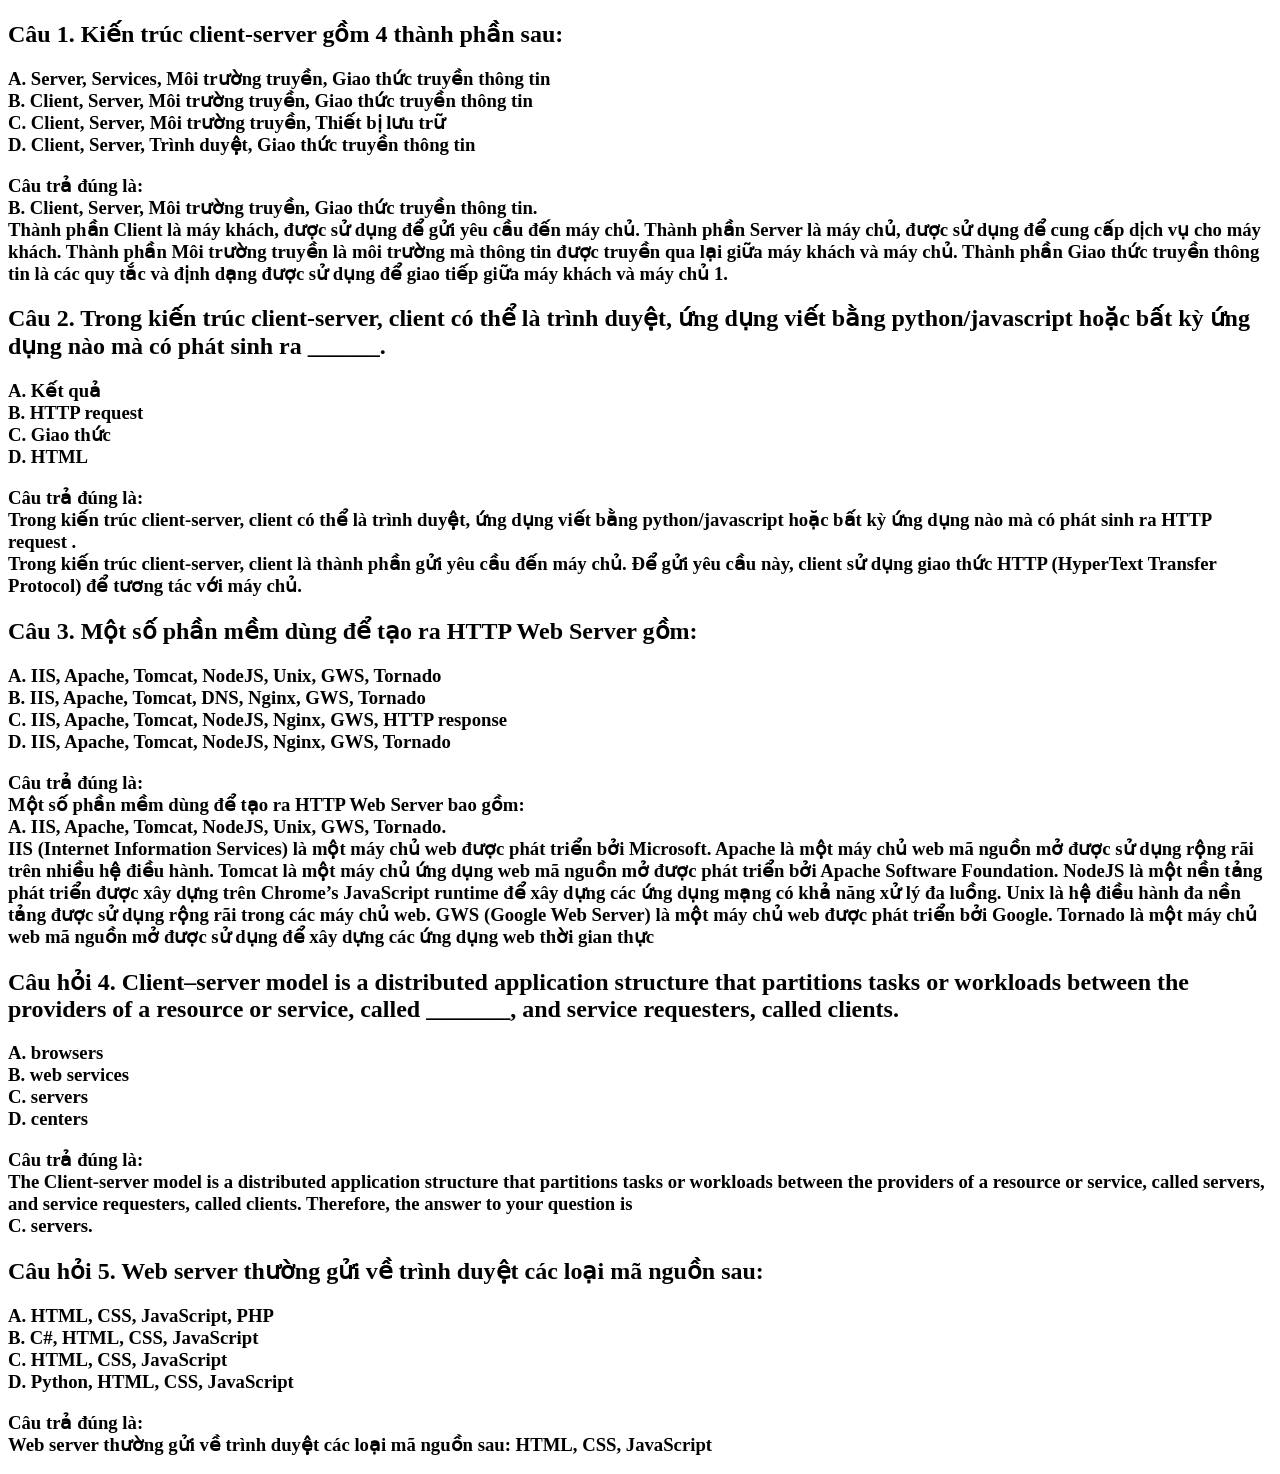
<file: Lab1/TraLoiCauHoiLab1/index.html>
<!DOCTYPE html>
<html lang="en">
<head>
    <meta charset="UTF-8">
    <meta name="viewport" content="width=device-width, initial-scale=1.0">
    <title>Document</title>
</head>
<body>
    <h2>Câu 1. Kiến trúc client-server gồm 4 thành phần sau:</h2>
    <h3>A. Server, Services, Môi trường truyền, Giao thức truyền thông tin <br>

        B. Client, Server, Môi trường truyền, Giao thức truyền thông tin<br>
        
        C. Client, Server, Môi trường truyền, Thiết bị lưu trữ<br>
        
        D. Client, Server, Trình duyệt, Giao thức truyền thông tin</h3>
    
    <h3>Câu trả đúng là: <br>
        B. Client, Server, Môi trường truyền, Giao thức truyền thông tin.<br>

        Thành phần Client là máy khách, được sử dụng để gửi yêu cầu đến máy chủ. Thành phần Server là máy chủ, được sử dụng để cung cấp dịch vụ cho máy khách. Thành phần Môi trường truyền là môi trường mà thông tin được truyền qua lại giữa máy khách và máy chủ. Thành phần Giao thức truyền thông tin là các quy tắc và định dạng được sử dụng để giao tiếp giữa máy khách và máy chủ 1.</h3>

    <h2>Câu 2. Trong kiến trúc client-server, client có thể là trình duyệt, ứng dụng viết bằng python/javascript hoặc bất kỳ ứng dụng nào mà có phát sinh ra ______.</h2>
    <h3>A. Kết quả <br>

        B. HTTP request<br>
        
        C. Giao thức<br>
        
        D. HTML</h3>
    <h3>Câu trả đúng là: <br>
        Trong kiến trúc client-server, client có thể là trình duyệt, ứng dụng viết bằng python/javascript hoặc bất kỳ ứng dụng nào mà có phát sinh ra HTTP request .<br>

        Trong kiến trúc client-server, client là thành phần gửi yêu cầu đến máy chủ. Để gửi yêu cầu này, client sử dụng giao thức HTTP (HyperText Transfer Protocol) để tương tác với máy chủ.</h3>

    <h2>Câu 3. Một số phần mềm dùng để tạo ra HTTP Web Server gồm:</h2>
    <h3>A. IIS, Apache, Tomcat, NodeJS, Unix, GWS, Tornado<br>

        B. IIS, Apache, Tomcat, DNS, Nginx, GWS, Tornado<br>
        
        C. IIS, Apache, Tomcat, NodeJS, Nginx, GWS, HTTP response<br>
        
        D. IIS, Apache, Tomcat, NodeJS, Nginx, GWS, Tornado</h3>
    <h3>Câu trả đúng là: <br>
        Một số phần mềm dùng để tạo ra HTTP Web Server bao gồm:<br>

        A. IIS, Apache, Tomcat, NodeJS, Unix, GWS, Tornado. <br>

        IIS (Internet Information Services) là một máy chủ web được phát triển bởi Microsoft. Apache là một máy chủ web mã nguồn mở được sử dụng rộng rãi trên nhiều hệ điều hành. Tomcat là một máy chủ ứng dụng web mã nguồn mở được phát triển bởi Apache Software Foundation. NodeJS là một nền tảng phát triển được xây dựng trên Chrome’s JavaScript runtime để xây dựng các ứng dụng mạng có khả năng xử lý đa luồng. Unix là hệ điều hành đa nền tảng được sử dụng rộng rãi trong các máy chủ web. GWS (Google Web Server) là một máy chủ web được phát triển bởi Google. Tornado là một máy chủ web mã nguồn mở được sử dụng để xây dựng các ứng dụng web thời gian thực
    </h3>
    
    <h2>Câu hỏi 4. Client–server model is a distributed application structure that partitions tasks or workloads between the providers of a resource or service, called _______, and service requesters, called clients.</h2>
    <h3>A. browsers<br>

        B. web services<br>
        
        C. servers<br>
        
        D. centers</h3>
    <h3>Câu trả đúng là: <br>
        The Client-server model is a distributed application structure that partitions tasks or workloads between the providers of a resource or service, called servers, and service requesters, called clients. Therefore, the answer to your question is <br>
        C. servers.</h3>
    <h2>Câu hỏi 5. Web server thường gửi về trình duyệt các loại mã nguồn sau:</h2>
    <h3>A. HTML, CSS, JavaScript, PHP<br>

        B. C#, HTML, CSS, JavaScript<br>
        
        C. HTML, CSS, JavaScript<br>
        
        D. Python, HTML, CSS, JavaScript</h3>
    <h3>Câu trả đúng là: <br>
        Web server thường gửi về trình duyệt các loại mã nguồn sau: HTML, CSS, JavaScript</h3>
</body>
</html>
</file>
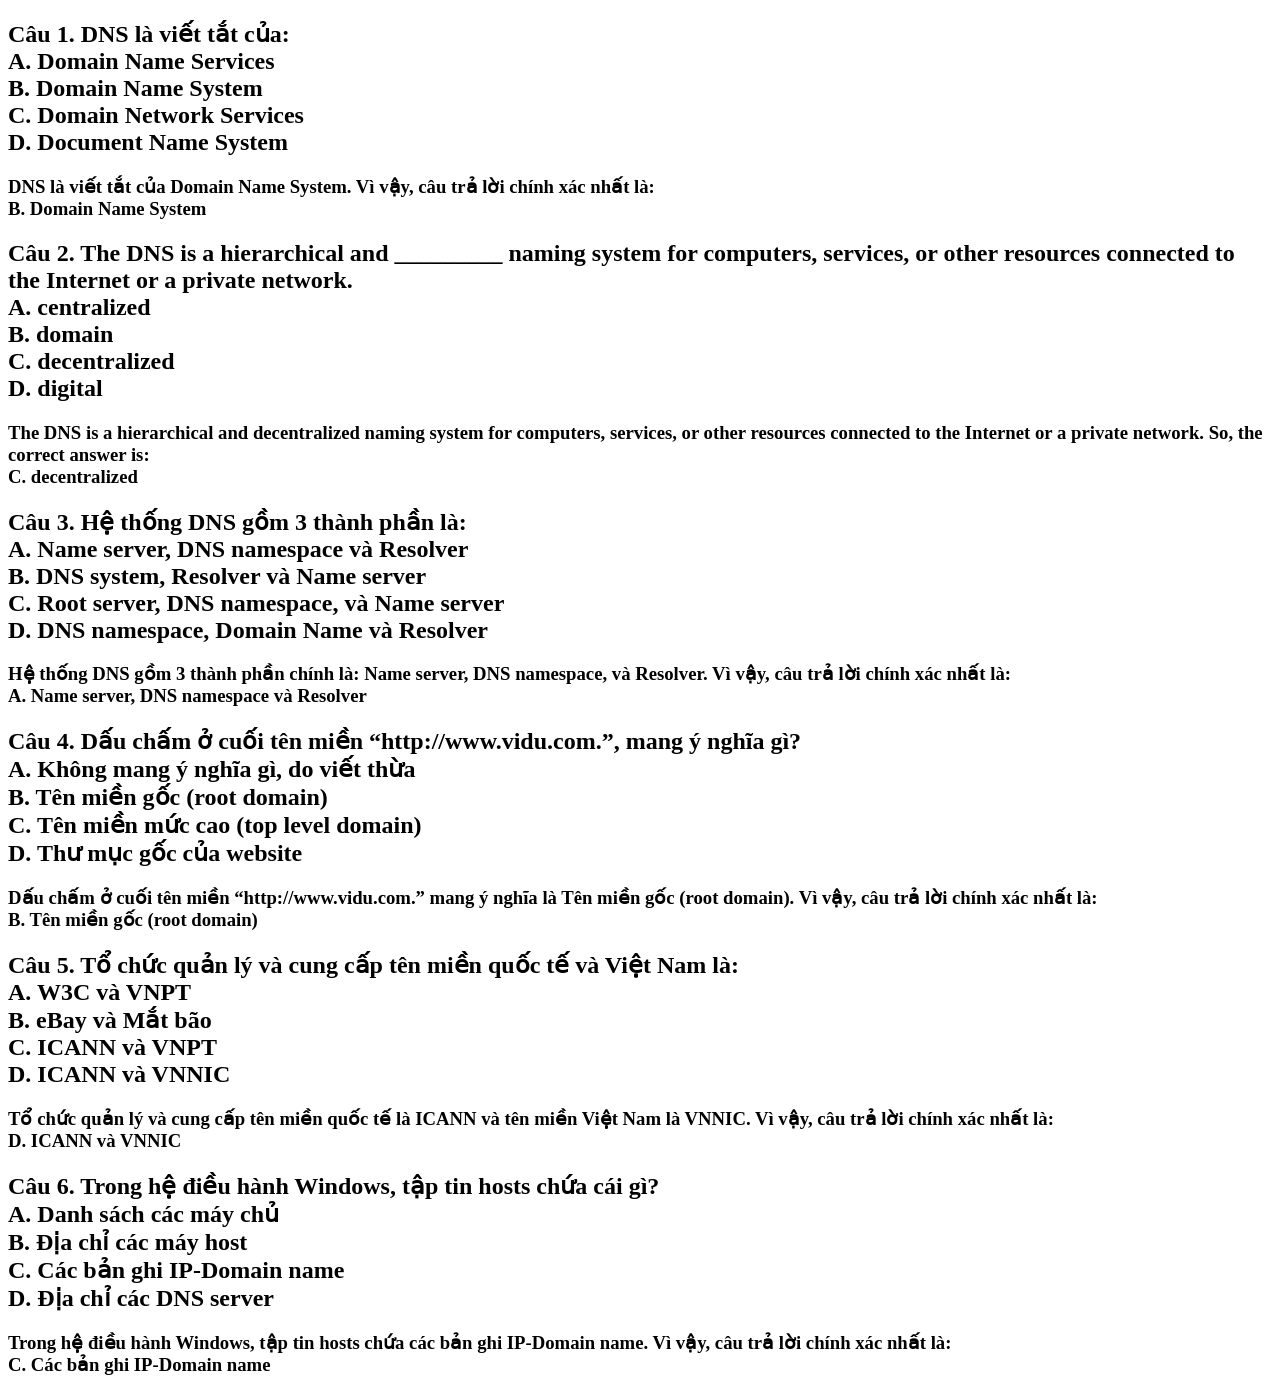
<file: Lab2/TraLoiCauHoiLab2/index.html>
<!DOCTYPE html>
<html lang="en">
<head>
    <meta charset="UTF-8">
    <meta name="viewport" content="width=device-width, initial-scale=1.0">
    <title>Trả lời câu hỏi lab 2</title>
</head>
<body>
    <h2>Câu 1. DNS là  viết tắt của: <br>

        A. Domain Name Services<br>
        
        B. Domain Name System<br>
        
        C. Domain Network Services<br>
        
        D. Document Name System</h2>
    <h3>DNS là viết tắt của Domain Name System. Vì vậy, câu trả lời chính xác nhất là:<br>

        B. Domain Name System</h3>
    <h2>Câu 2. The DNS is a hierarchical and _________ naming system for computers, services, or other resources connected to the Internet or a private network.<br>

        A. centralized<br>
        
        B. domain<br>
        
        C. decentralized<br>
        
        D. digital</h2>
    <h3>The DNS is a hierarchical and decentralized naming system for computers, services, or other resources connected to the Internet or a private network. So, the correct answer is:<br>

        C. decentralized</h3>
    <h2>Câu 3. Hệ thống DNS gồm 3 thành phần là:<br>

        A. Name server, DNS namespace và Resolver<br>
        
        B. DNS system, Resolver và Name server<br>
        
        C. Root server, DNS namespace, và Name server<br>
        
        D. DNS namespace, Domain Name và Resolver</h2>
    <h3>Hệ thống DNS gồm 3 thành phần chính là: Name server, DNS namespace, và Resolver. Vì vậy, câu trả lời chính xác nhất là:<br>

        A. Name server, DNS namespace và Resolver</h3>
    <h2>Câu 4. Dấu chấm ở cuối tên miền “http://www.vidu.com.”,  mang ý nghĩa gì?<br>

        A. Không mang ý nghĩa gì, do viết thừa<br>
        
        B. Tên miền gốc (root domain)<br>
        
        C. Tên miền mức cao (top level domain)<br>
        
        D. Thư mục gốc của website</h2>
    <h3>Dấu chấm ở cuối tên miền “http://www.vidu.com.” mang ý nghĩa là Tên miền gốc (root domain). Vì vậy, câu trả lời chính xác nhất là:<br>

        B. Tên miền gốc (root domain)</h3>
    <h2>Câu 5. Tổ chức quản lý và cung cấp tên miền quốc tế và Việt Nam là:<br>

        A. W3C và VNPT<br>
        
        B. eBay và Mắt bão<br>
        
        C. ICANN và VNPT<br>
        
        D. ICANN và VNNIC</h2>
    <h3>Tổ chức quản lý và cung cấp tên miền quốc tế là ICANN và tên miền Việt Nam là VNNIC. Vì vậy, câu trả lời chính xác nhất là:<br>

        D. ICANN và VNNIC</h3>
    <h2>Câu 6. Trong hệ điều hành Windows, tập tin hosts chứa cái gì?<br>

        A. Danh sách các máy chủ<br>
        
        B. Địa chỉ các máy host<br>
        
        C. Các bản ghi IP-Domain name<br>
               
        D. Địa chỉ các DNS server</h2>
    <h3>Trong hệ điều hành Windows, tập tin hosts chứa các bản ghi IP-Domain name. Vì vậy, câu trả lời chính xác nhất là:<br>

        C. Các bản ghi IP-Domain name</h3>
</body>
</html>
</file>
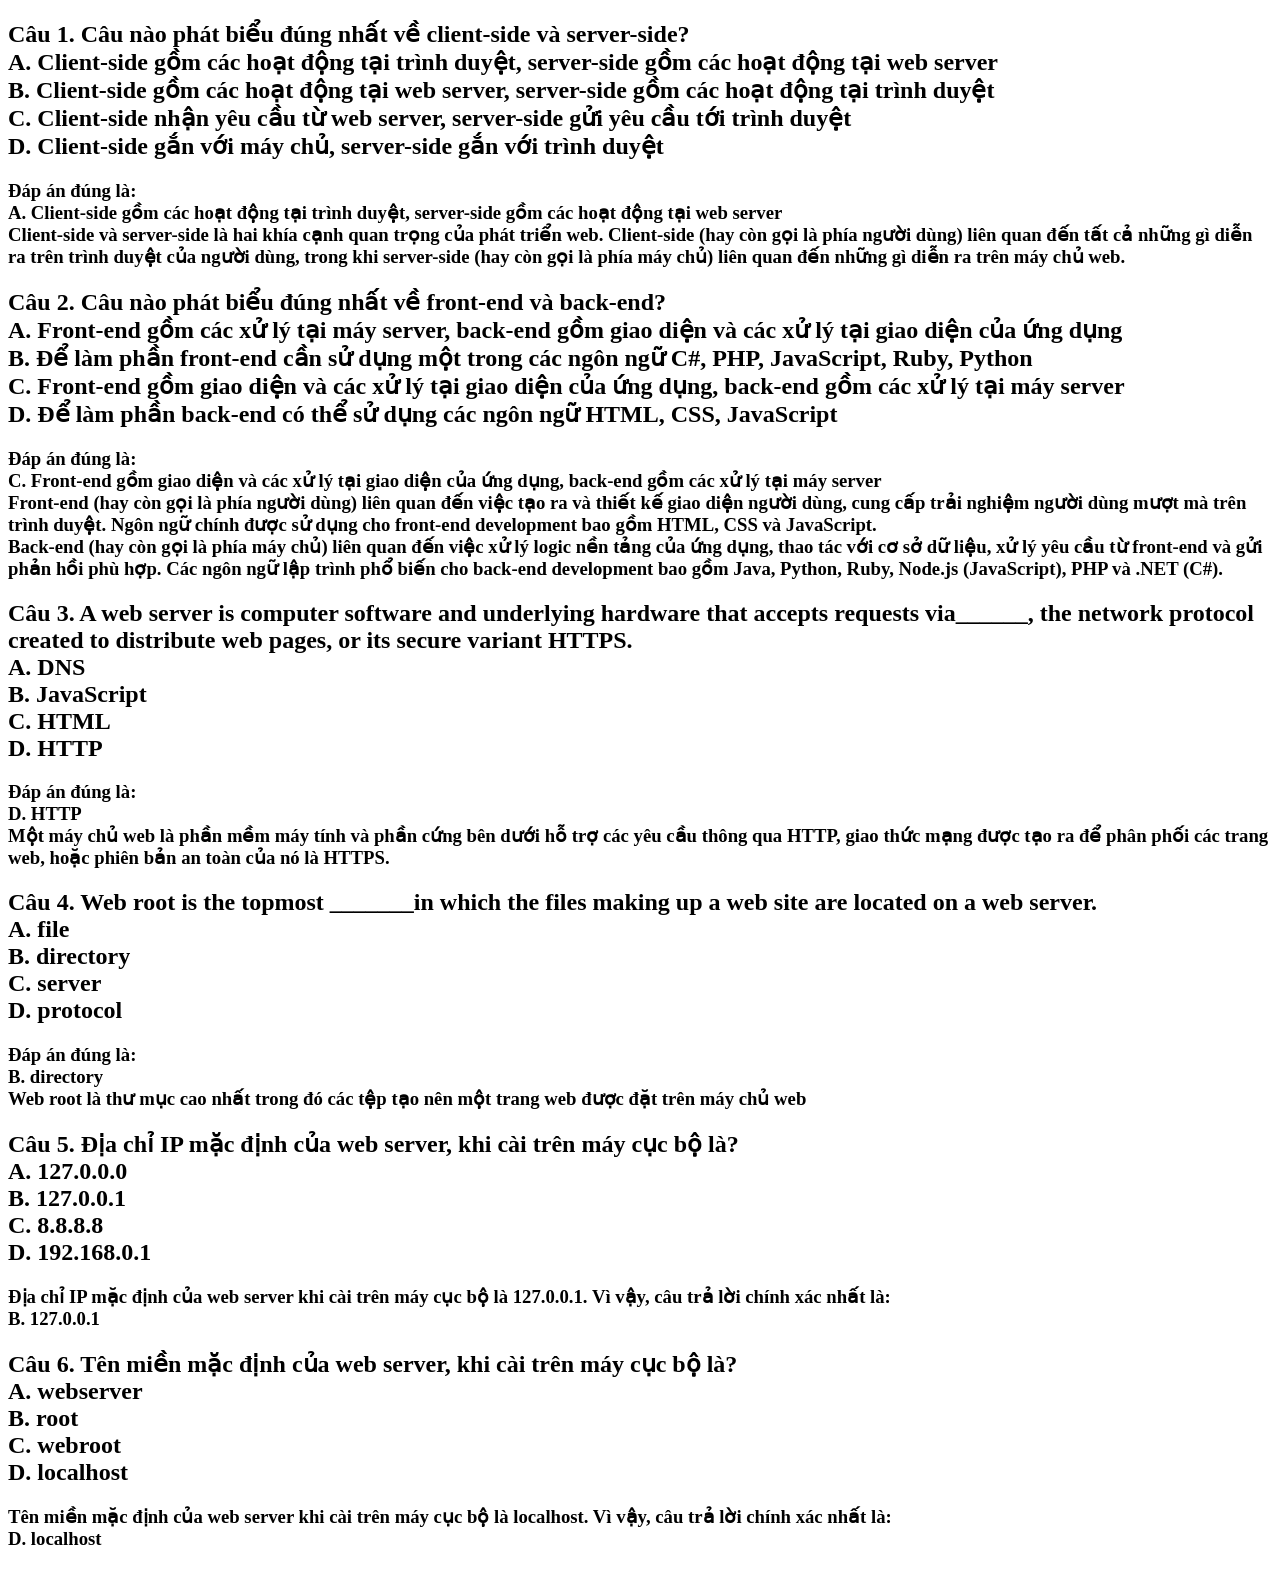
<file: Lab3/TraLoiCauHoiLab3/index.html>
<!DOCTYPE html>
<html lang="en">
<head>
    <meta charset="UTF-8">
    <meta name="viewport" content="width=device-width, initial-scale=1.0">
    <title>Các câu hỏi và trả lời của Lab 3</title>
</head>
<body>
    <h2>Câu 1. Câu nào phát biểu đúng nhất về client-side và server-side? <br>

        A. Client-side gồm các hoạt động tại trình duyệt, server-side gồm các hoạt động tại web server<br>
        
        B. Client-side gồm các hoạt động tại web server, server-side gồm các hoạt động tại trình duyệt<br>
        
        C. Client-side nhận yêu cầu từ web server, server-side gửi yêu cầu tới trình duyệt<br>
        
        D. Client-side gắn với máy chủ, server-side gắn với trình duyệt</h2>

    <h3>Đáp án đúng là:<br>

        A. Client-side gồm các hoạt động tại trình duyệt, server-side gồm các hoạt động tại web server<br>
        
        Client-side và server-side là hai khía cạnh quan trọng của phát triển web. Client-side (hay còn gọi là phía người dùng) liên quan đến tất cả những gì diễn ra trên trình duyệt của người dùng, trong khi server-side (hay còn gọi là phía máy chủ) liên quan đến những gì diễn ra trên máy chủ web.<br></h3>

    <h2>Câu 2. Câu nào phát biểu đúng nhất về front-end và back-end?<br>

        A. Front-end gồm các xử lý tại máy server, back-end gồm giao diện và các xử lý tại giao diện của ứng dụng<br>
        
        B. Để làm phần front-end cần sử dụng một trong các ngôn ngữ C#, PHP, JavaScript, Ruby, Python<br>
        
        C. Front-end gồm giao diện và các xử lý tại giao diện của ứng dụng, back-end gồm các xử lý tại máy server<br>
        
        D. Để làm phần back-end có thể sử dụng các ngôn ngữ HTML, CSS, JavaScript</h2>

    <h3>Đáp án đúng là:<br>

        C. Front-end gồm giao diện và các xử lý tại giao diện của ứng dụng, back-end gồm các xử lý tại máy server<br>
        
        Front-end (hay còn gọi là phía người dùng) liên quan đến việc tạo ra và thiết kế giao diện người dùng, cung cấp trải nghiệm người dùng mượt mà trên trình duyệt. Ngôn ngữ chính được sử dụng cho front-end development bao gồm HTML, CSS và JavaScript.<br>
        
        Back-end (hay còn gọi là phía máy chủ) liên quan đến việc xử lý logic nền tảng của ứng dụng, thao tác với cơ sở dữ liệu, xử lý yêu cầu từ front-end và gửi phản hồi phù hợp. Các ngôn ngữ lập trình phổ biến cho back-end development bao gồm Java, Python, Ruby, Node.js (JavaScript), PHP và .NET (C#).</h3>

    <h2>Câu 3. A web server is computer software and underlying hardware that accepts requests via______, the network protocol created to distribute web pages, or its secure variant HTTPS.<br>

        A. DNS<br>
        
        B. JavaScript<br>
        
        C. HTML<br>
        
        D. HTTP</h2>
    <h3>Đáp án đúng là:<br>

        D. HTTP<br>
        
        Một máy chủ web là phần mềm máy tính và phần cứng bên dưới hỗ trợ các yêu cầu thông qua HTTP, giao thức mạng được tạo ra để phân phối các trang web, hoặc phiên bản an toàn của nó là HTTPS.
    </h3>
    <h2>Câu 4. Web root is the topmost _______in which the files making up a web site are located on a web server.<br>

        A. file<br>
        
        B. directory<br>
        
        C. server<br>
        
        D. protocol</h2>
    
    <h3>Đáp án đúng là:<br>

        B. directory<br>
        
        Web root là thư mục cao nhất trong đó các tệp tạo nên một trang web được đặt trên máy chủ web</h3>
    
    <h2>Câu 5. Địa chỉ IP mặc định của web server, khi cài trên máy cục bộ là?<br>

        A. 127.0.0.0<br>
        
        B. 127.0.0.1<br>
        
        C. 8.8.8.8<br>
        
        D. 192.168.0.1</h2>

    <h3>Địa chỉ IP mặc định của web server khi cài trên máy cục bộ là 127.0.0.1. Vì vậy, câu trả lời chính xác nhất là:<br>
        
        B. 127.0.0.1</h3>
    
    <h2>Câu 6. Tên miền mặc định của web server, khi cài trên máy cục bộ là?<br>

        A. webserver<br>
        
        B. root<br>
        
        C. webroot<br>
        
        D. localhost</h2>
    
    <h3>Tên miền mặc định của web server khi cài trên máy cục bộ là localhost. Vì vậy, câu trả lời chính xác nhất là:<br>

        D. localhost</h3>
</body>
</html>
</file>
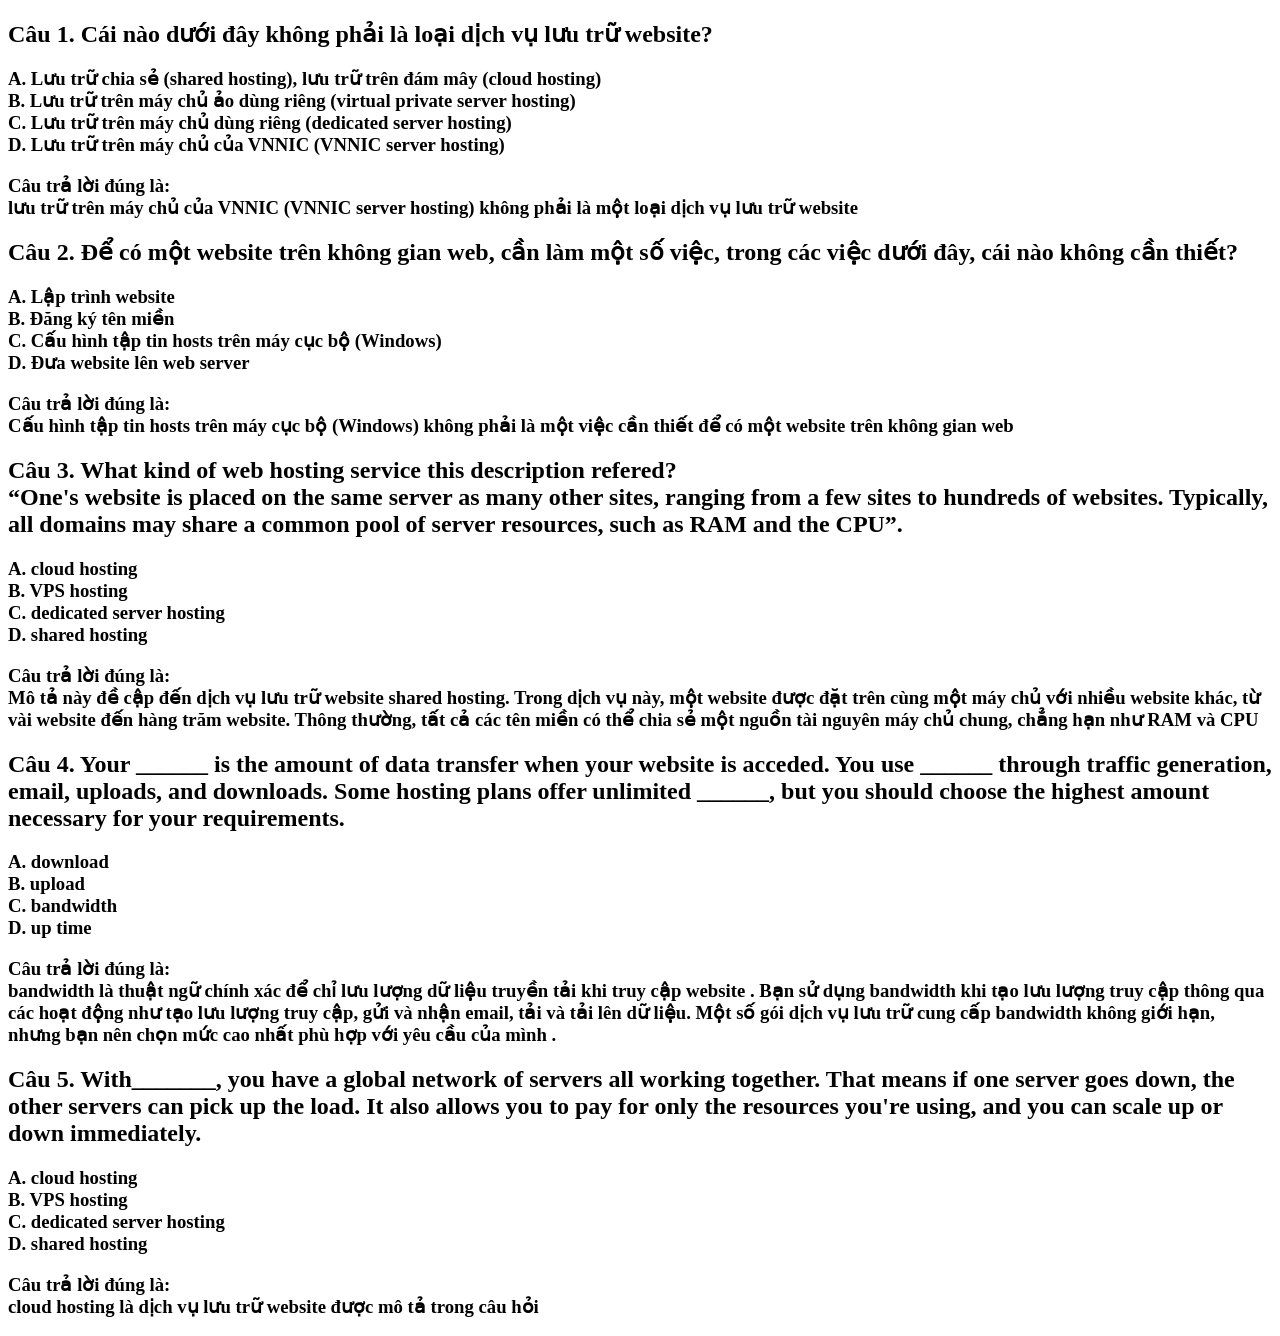
<file: Lab4/TraLoiCauHoiLab4/index.html>
<!DOCTYPE html>
<html lang="en">
<head>
    <meta charset="UTF-8">
    <meta name="viewport" content="width=device-width, initial-scale=1.0">
    <title>Document</title>
</head>
<body>
    <h2>Câu 1. Cái nào dưới đây không phải là loại dịch vụ lưu trữ website?</h2>
    <h3>A. Lưu trữ chia sẻ (shared hosting), lưu trữ trên đám mây (cloud hosting) <br>

        B. Lưu trữ trên máy chủ ảo dùng riêng (virtual private server hosting)<br>
        
        C. Lưu trữ trên máy chủ dùng riêng (dedicated server hosting)<br>
        
        D. Lưu trữ trên máy chủ của VNNIC (VNNIC server hosting)</h3>
    <h3>Câu trả lời đúng là: <br>
        lưu trữ trên máy chủ của VNNIC (VNNIC server hosting) không phải là một loại dịch vụ lưu trữ website</h3>
    <h2>Câu 2. Để có một website trên không gian web, cần làm một số việc, trong các việc dưới đây, cái nào không cần thiết?
    </h2>
    <h3>A. Lập trình website <br>

        B. Đăng ký tên miền<br>
        
        C. Cấu hình tập tin hosts trên máy cục bộ (Windows)<br>
        
        D. Đưa website lên web server</h3>
    <h3>Câu trả lời đúng là: <br>
        Cấu hình tập tin hosts trên máy cục bộ (Windows) không phải là một việc cần thiết để có một website trên không gian web</h3>
    <h2>Câu 3. What kind of web hosting service this description refered?<br>

        “One's website is placed on the same server as many other sites, ranging from a few sites to hundreds of websites. Typically, all domains may share a common pool of server resources, such as RAM and the CPU”.</h2>
    <h3>A. cloud hosting <br>

        B. VPS hosting <br>
        
        C. dedicated server hosting <br>
        
        D. shared hosting</h3>
    <h3>Câu trả lời đúng là: <br>
        Mô tả này đề cập đến dịch vụ lưu trữ website shared hosting. Trong dịch vụ này, một website được đặt trên cùng một máy chủ với nhiều website khác, từ vài website đến hàng trăm website. Thông thường, tất cả các tên miền có thể chia sẻ một nguồn tài nguyên máy chủ chung, chẳng hạn như RAM và CPU</h3>
    <h2>Câu 4. Your ______ is the amount of data transfer when your website is acceded. You use ______  through traffic generation, email, uploads, and downloads. Some hosting plans offer unlimited ______, but you should choose the highest amount necessary for your requirements.
    </h2>
    <h3>A. download <br>

        B. upload <br>
        
        C. bandwidth<br>
        
        D. up time</h3>
    <h3>Câu trả lời đúng là: <br>
        bandwidth là thuật ngữ chính xác để chỉ lưu lượng dữ liệu truyền tải khi truy cập website . Bạn sử dụng bandwidth khi tạo lưu lượng truy cập thông qua các hoạt động như tạo lưu lượng truy cập, gửi và nhận email, tải và tải lên dữ liệu. Một số gói dịch vụ lưu trữ cung cấp bandwidth không giới hạn, nhưng bạn nên chọn mức cao nhất phù hợp với yêu cầu của mình .</h3>
    <h2>Câu 5. With_______, you have a global network of servers all working together. That means if one server goes down, the other servers can pick up the load. It also allows you to pay for only the resources you're using, and you can scale up or down immediately.</h2>
    <h3>A. cloud hosting <br>

        B. VPS hosting <br>
        
        C. dedicated server hosting <br>
        
        D. shared hosting</h3>
    <h3>Câu trả lời đúng là: <br>
        cloud hosting là dịch vụ lưu trữ website được mô tả trong câu hỏi </h3>
</body>
</html>
</file>
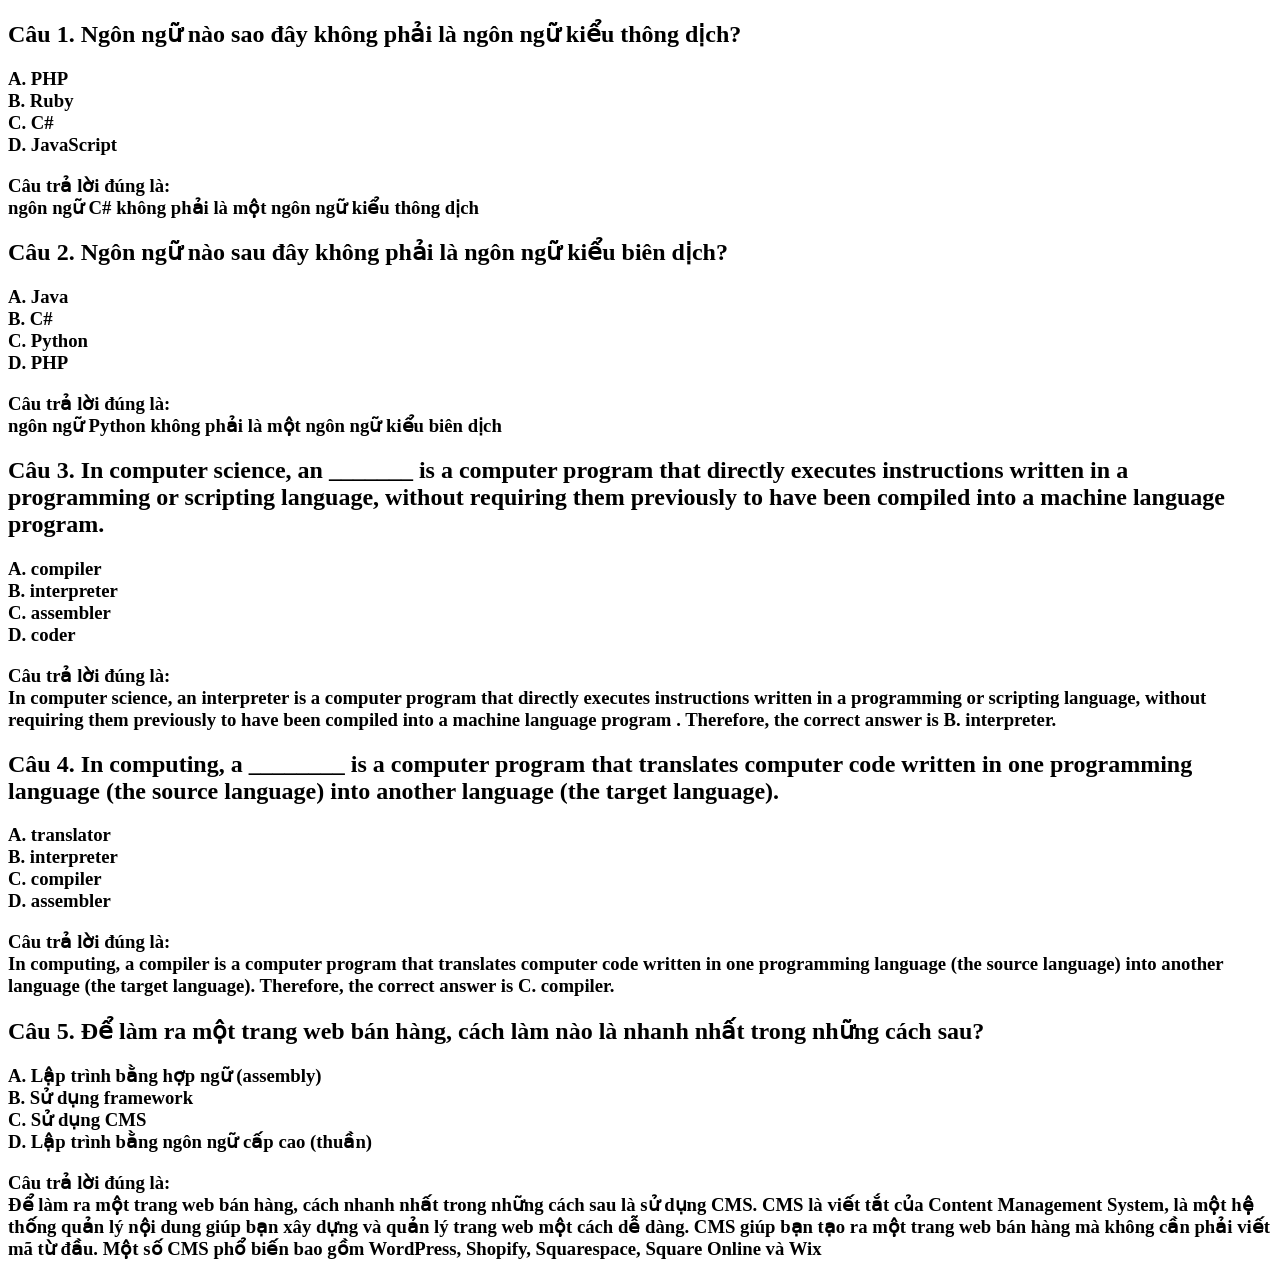
<file: Lab5/TraLoiCauHoiLab5/index.html>
<!DOCTYPE html>
<html lang="en">
<head>
    <meta charset="UTF-8">
    <meta name="viewport" content="width=device-width, initial-scale=1.0">
    <title>Document</title>
</head>
<body>
    <h2>Câu 1. Ngôn ngữ nào sao đây không phải là ngôn ngữ kiểu thông dịch?</h2>
    <h3>A. PHP <br>

        B. Ruby <br>
        
        C. C# <br>
        
        D. JavaScript</h3>
    
    <h3>Câu trả lời đúng là: <br>
        ngôn ngữ C# không phải là một ngôn ngữ kiểu thông dịch</h3>
    
    <h2>Câu 2. Ngôn ngữ nào sau đây không phải là ngôn ngữ kiểu biên dịch?</h2>
    <h3>A. Java <br>

        B. C# <br>
        
        C. Python <br>
        
        D. PHP</h3>
    
    <h3>Câu trả lời đúng là: <br>
        ngôn ngữ Python không phải là một ngôn ngữ kiểu biên dịch</h3>
    
    <h2>Câu 3. In computer science, an _______ is a computer program that directly executes instructions written in a programming or scripting language, without requiring them previously to have been compiled into a machine language program.</h2>
    <h3>A. compiler <br>

        B. interpreter <br>
        
        C. assembler <br>
        
        D. coder</h3>
    <h3>Câu trả lời đúng là: <br>
        In computer science, an interpreter is a computer program that directly executes instructions written in a programming or scripting language, without requiring them previously to have been compiled into a machine language program . Therefore, the correct answer is B. interpreter.</h3>
    <h2>Câu 4. In computing, a ________ is a computer program that translates computer code written in one programming language (the source language) into another language (the target language).</h2>
    <h3>A. translator <br>

        B. interpreter <br>
        
        C. compiler <br>
        
        D. assembler</h3>
    <h3>Câu trả lời đúng là: <br>
        In computing, a compiler is a computer program that translates computer code written in one programming language (the source language) into another language (the target language). Therefore, the correct answer is C. compiler.</h3>
    <h2>Câu 5. Để làm ra một trang web bán hàng, cách làm nào là nhanh nhất trong những cách sau?</h2>
    <h3>A. Lập trình bằng hợp ngữ (assembly) <br>

        B. Sử dụng framework <br>
        
        C. Sử dụng CMS <br>
        
        D. Lập trình bằng ngôn ngữ cấp cao (thuần)</h3>
    <h3>Câu trả lời đúng là: <br>
        Để làm ra một trang web bán hàng, cách nhanh nhất trong những cách sau là sử dụng CMS. CMS là viết tắt của Content Management System, là một hệ thống quản lý nội dung giúp bạn xây dựng và quản lý trang web một cách dễ dàng. CMS giúp bạn tạo ra một trang web bán hàng mà không cần phải viết mã từ đầu. Một số CMS phổ biến bao gồm WordPress, Shopify, Squarespace, Square Online và Wix</h3>
</body>
</html>
</file>
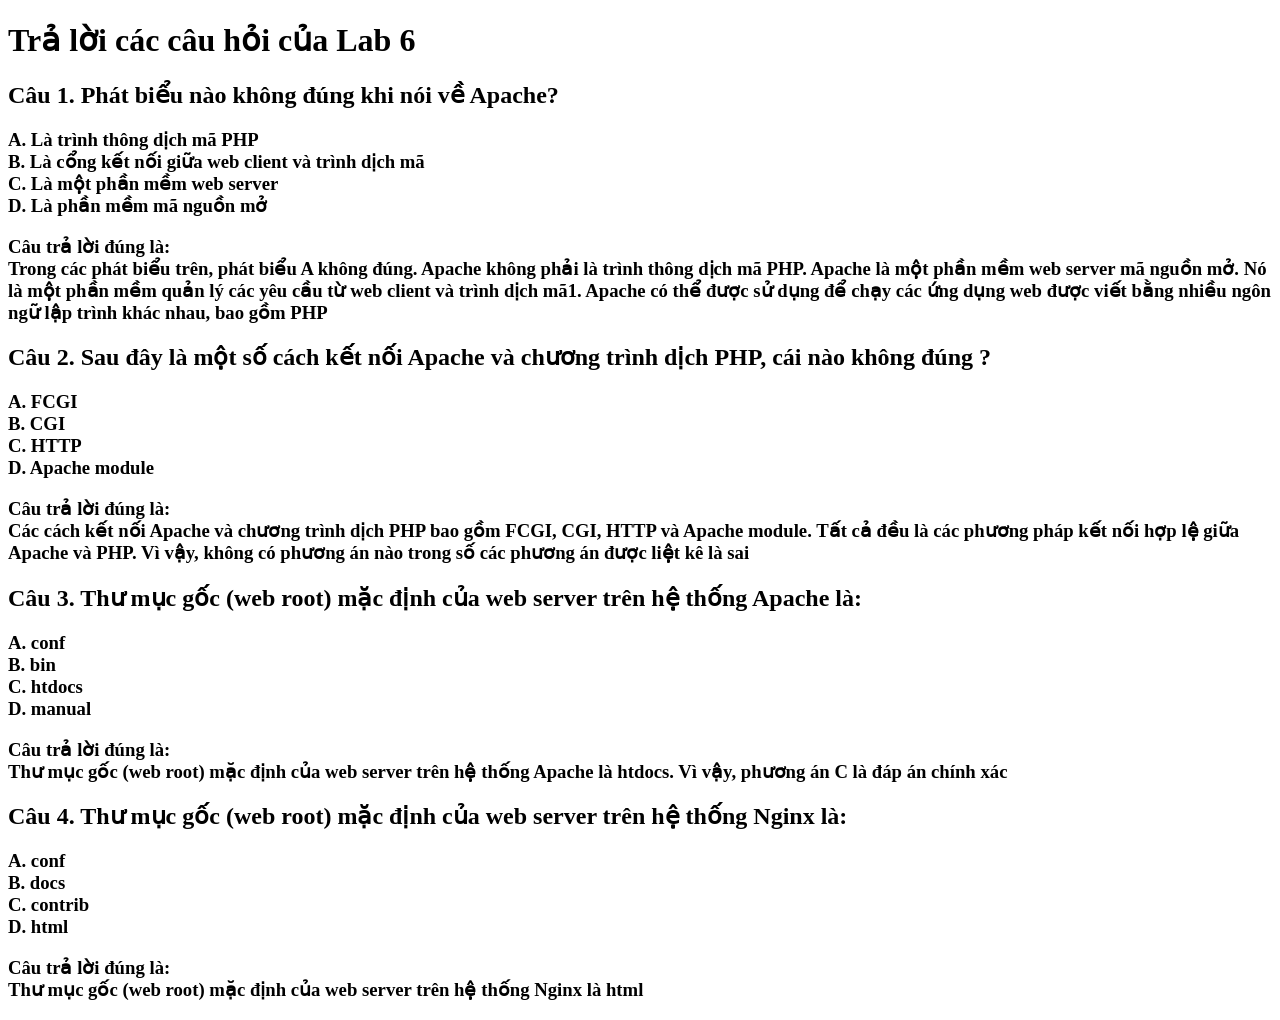
<file: Lab6/TraLoiCauHoiLab6/index.html>
<!DOCTYPE html>
<html lang="en">
<head>
    <meta charset="UTF-8">
    <meta name="viewport" content="width=device-width, initial-scale=1.0">
    <title>Trả lời các câu hỏi của Lab 6</title>
</head>
<body>
    <h1>Trả lời các câu hỏi của Lab 6</h1>
    <h2>Câu 1. Phát biểu nào không đúng khi nói về Apache?</h2>
    <h3>A. Là trình thông dịch mã PHP <br>

        B. Là cổng kết nối giữa web client và trình dịch mã <br>
        
        C. Là một phần mềm web server <br>
        
        D. Là phần mềm mã nguồn mở</h3>

    <h3>Câu trả lời đúng là: <br>
        Trong các phát biểu trên, phát biểu A không đúng. Apache không phải là trình thông dịch mã PHP. Apache là một phần mềm web server mã nguồn mở. Nó là một phần mềm quản lý các yêu cầu từ web client và trình dịch mã1. Apache có thể được sử dụng để chạy các ứng dụng web được viết bằng nhiều ngôn ngữ lập trình khác nhau, bao gồm PHP</h3>
    
    <h2>Câu 2. Sau đây là một số cách kết nối Apache và chương trình dịch PHP, cái nào không đúng ?</h2>
    <h3>A. FCGI <br>

        B. CGI <br>
        
        C. HTTP <br>
        
        D. Apache module</h3>
    <h3>Câu trả lời đúng là: <br>
        Các cách kết nối Apache và chương trình dịch PHP bao gồm FCGI, CGI, HTTP và Apache module. Tất cả đều là các phương pháp kết nối hợp lệ giữa Apache và PHP. Vì vậy, không có phương án nào trong số các phương án được liệt kê là sai</h3>
    <h2>Câu 3. Thư mục gốc (web root) mặc định của web server trên hệ thống Apache là:</h2>
    <h3>A. conf <br>

        B. bin <br>
        
        C. htdocs <br>
        
        D. manual</h3>
    <h3>Câu trả lời đúng là: <br>
        Thư mục gốc (web root) mặc định của web server trên hệ thống Apache là htdocs. Vì vậy, phương án C là đáp án chính xác</h3>
    <h2>Câu 4. Thư mục gốc (web root) mặc định của web server trên hệ thống Nginx là:</h2>
    <h3>A. conf <br>

        B. docs <br>
        
        C. contrib <br>
        
        D. html</h3>
    <h3>Câu trả lời đúng là: <br>
        Thư mục gốc (web root) mặc định của web server trên hệ thống Nginx là html</h3>
</body>
</html>
</file>
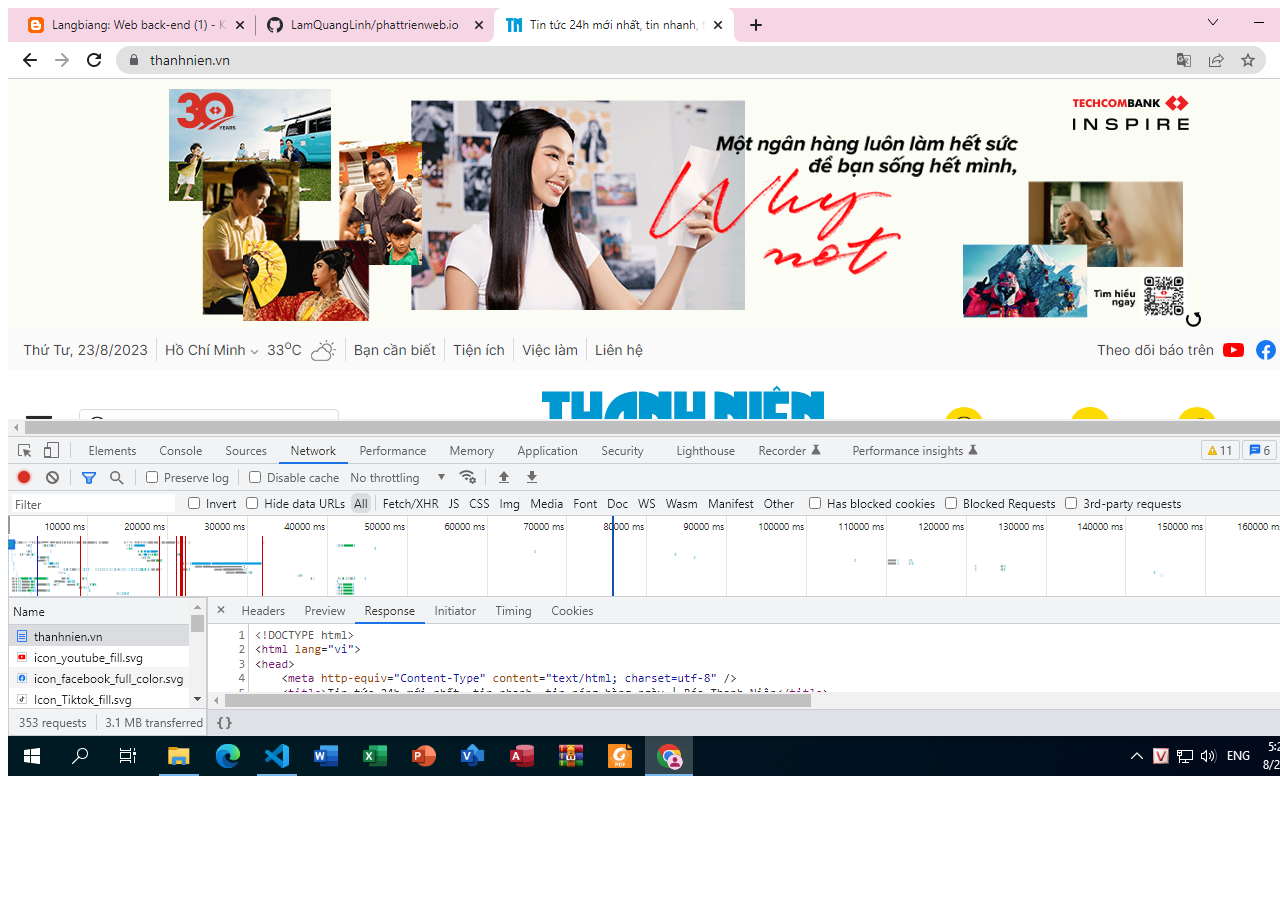
<file: Lab1/Bai 1/Bai 1.html>
<!DOCTYPE html>
<html lang="en">
<head>
    <meta charset="UTF-8">
    <meta name="viewport" content="width=device-width, initial-scale=1.0">
    <title>Document</title>
</head>
<body>
    <img src="Bai 1.png" alt="">
</body>
</html>
</file>
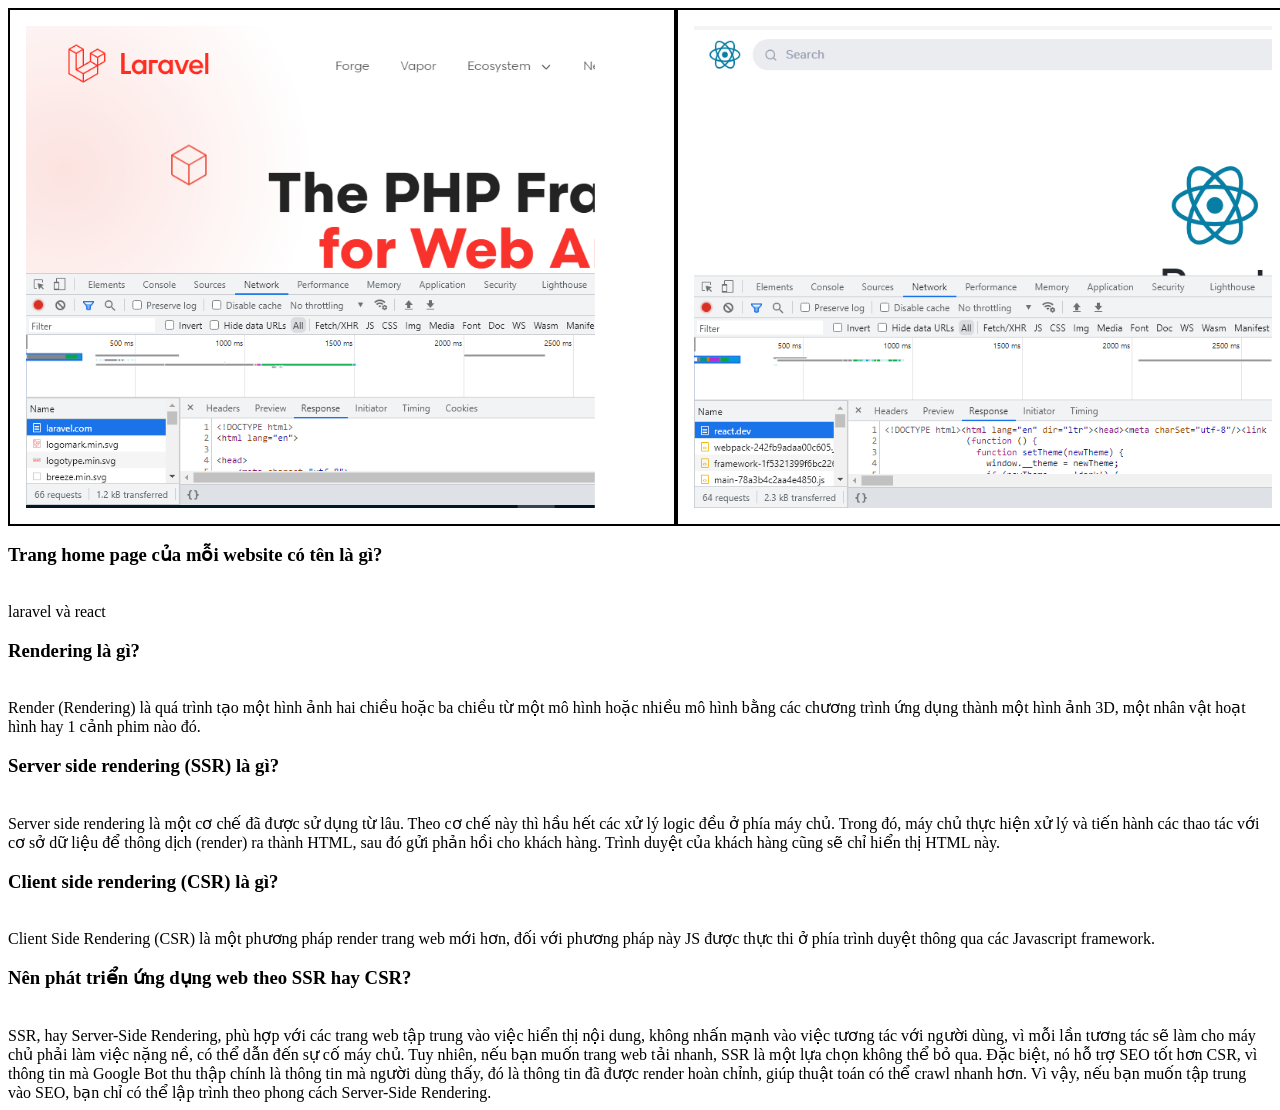
<file: Lab1/Bai 2/bai2.html>
<!DOCTYPE html>
<html lang="en">
<head>
    <meta charset="UTF-8">
    <meta name="viewport" content="width=device-width, initial-scale=1.0">
    <title>Document</title>
    <link rel="stylesheet" href="bai2.css">
</head>
<body>
    <div class ="hehe">
        <img src="bai 2.1.png" alt="">
        <img src="bai 2.2.png" alt="">
    </div>
    <h3>Trang home page của mỗi website có tên là gì?</h3>
    <br>
    laravel và react
    <br>
    <h3>Rendering là gì?</h3>
    <br>
    Render (Rendering) là quá trình tạo một hình ảnh hai chiều hoặc ba chiều từ một mô hình hoặc nhiều mô hình bằng các chương trình ứng dụng thành một hình ảnh 3D, một nhân vật hoạt hình hay 1 cảnh phim nào đó.
    <br>
    <h3>Server side rendering (SSR) là gì?</h3>
    <br>
    Server side rendering là một cơ chế đã được sử dụng từ lâu. Theo cơ chế này thì hầu hết các xử lý logic đều ở phía máy chủ. Trong đó, máy chủ thực hiện xử lý và tiến hành các thao tác với cơ sở dữ liệu để thông dịch (render) ra thành HTML, sau đó gửi phản hồi cho khách hàng. Trình duyệt của khách hàng cũng sẽ chỉ hiển thị HTML này.
    <br>
    <h3> Client side rendering (CSR) là gì?</h3>
    <br>
    Client Side Rendering (CSR) là một phương pháp render trang web mới hơn, đối với phương pháp này JS được thực thi ở phía trình duyệt thông qua các Javascript framework.
    <br>
    <h3> Nên phát triển ứng dụng web theo SSR hay CSR?</h3>
    <br>
    SSR, hay Server-Side Rendering, phù hợp với các trang web tập trung vào việc hiển thị nội dung, không nhấn mạnh vào việc tương tác với người dùng, vì mỗi lần tương tác sẽ làm cho máy chủ phải làm việc nặng nề, có thể dẫn đến sự cố máy chủ. Tuy nhiên, nếu bạn muốn trang web tải nhanh, SSR là một lựa chọn không thể bỏ qua. Đặc biệt, nó hỗ trợ SEO tốt hơn CSR, vì thông tin mà Google Bot thu thập chính là thông tin mà người dùng thấy, đó là thông tin đã được render hoàn chỉnh, giúp thuật toán có thể crawl nhanh hơn. Vì vậy, nếu bạn muốn tập trung vào SEO, bạn chỉ có thể lập trình theo phong cách Server-Side Rendering.
</body>
</html>
</file>
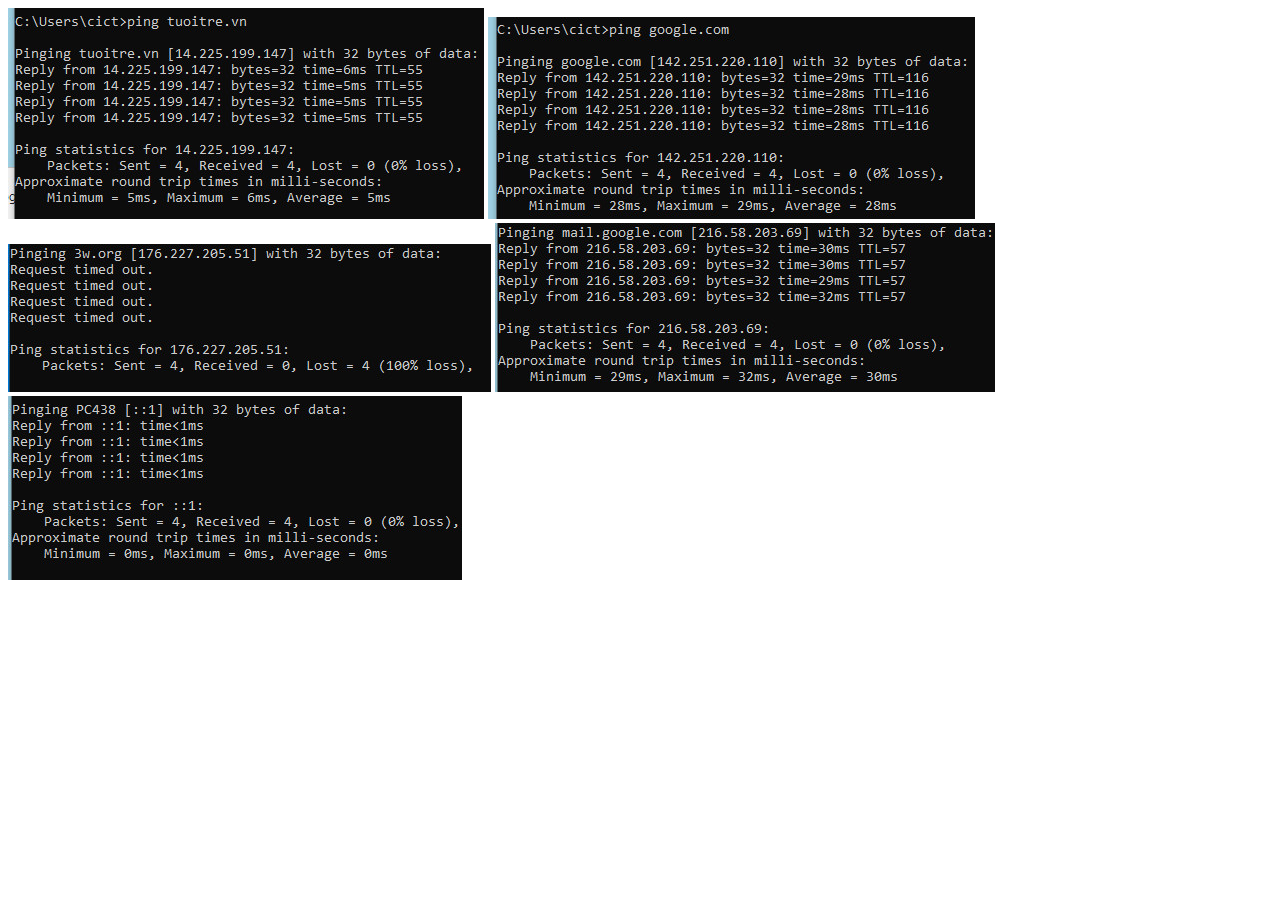
<file: Lab2/Bai1/Bai1.html>
<!DOCTYPE html>
<html lang="en">
<head>
    <meta charset="UTF-8">
    <meta name="viewport" content="width=device-width, initial-scale=1.0">
    <title>Document</title>
</head>
<body>
    <img src="tuoitre.vn.jpg" alt="">
    <img src="google.com.jpg" alt="">
    <img src="3w.org.jpg" alt="">
    <img src="mail.google.com.jpg" alt="">
    <img src="Localhost.jpg" alt="">
</body>
</html>
</file>
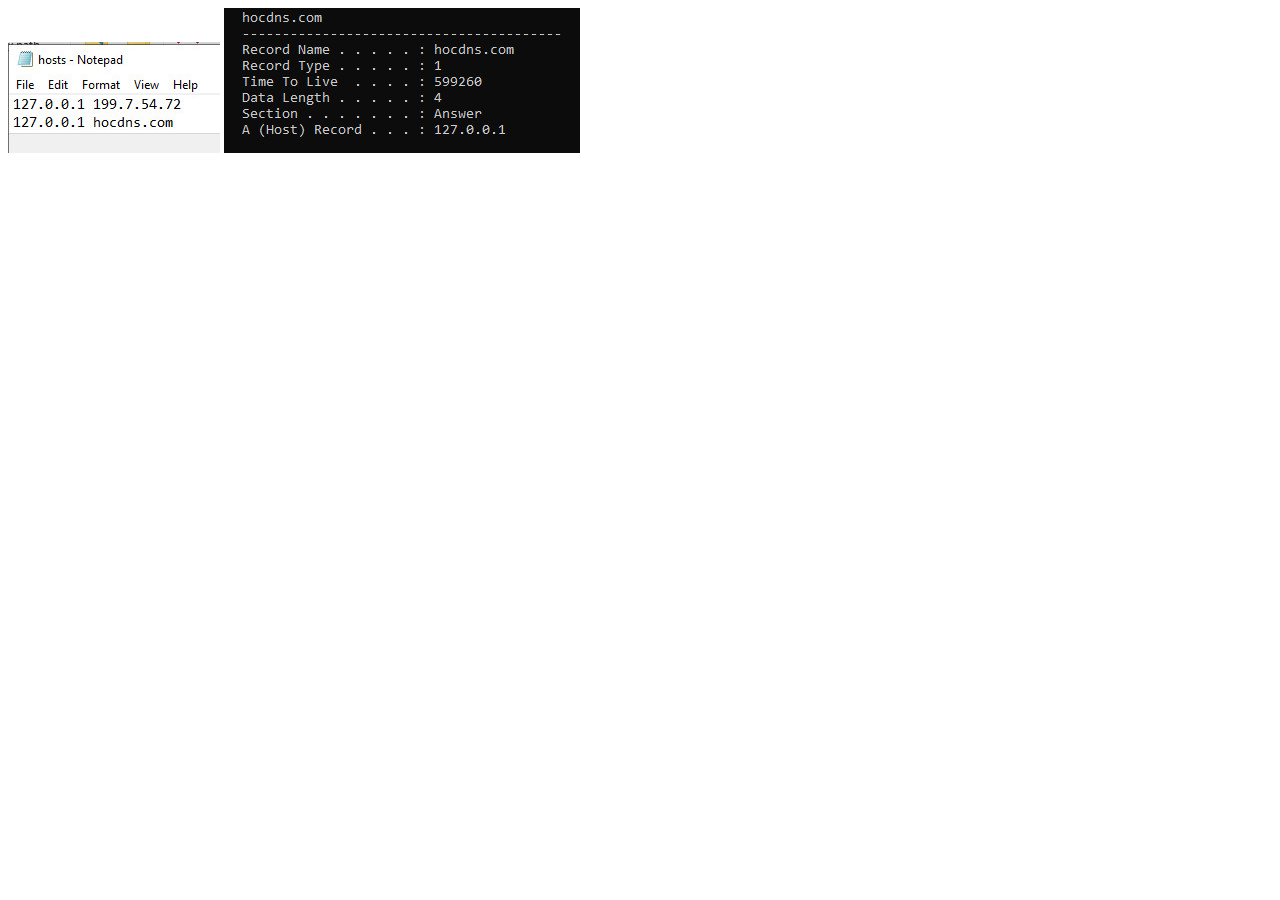
<file: Lab2/Bai2/bai2.html>
<!DOCTYPE html>
<html lang="en">
<head>
    <meta charset="UTF-8">
    <meta name="viewport" content="width=device-width, initial-scale=1.0">
    <title>Document</title>
</head>
<body>
    <img src="hosts.jpg" alt="">
    <img src="hocdns.com.jpg" alt="">
</body>
</html>
</file>
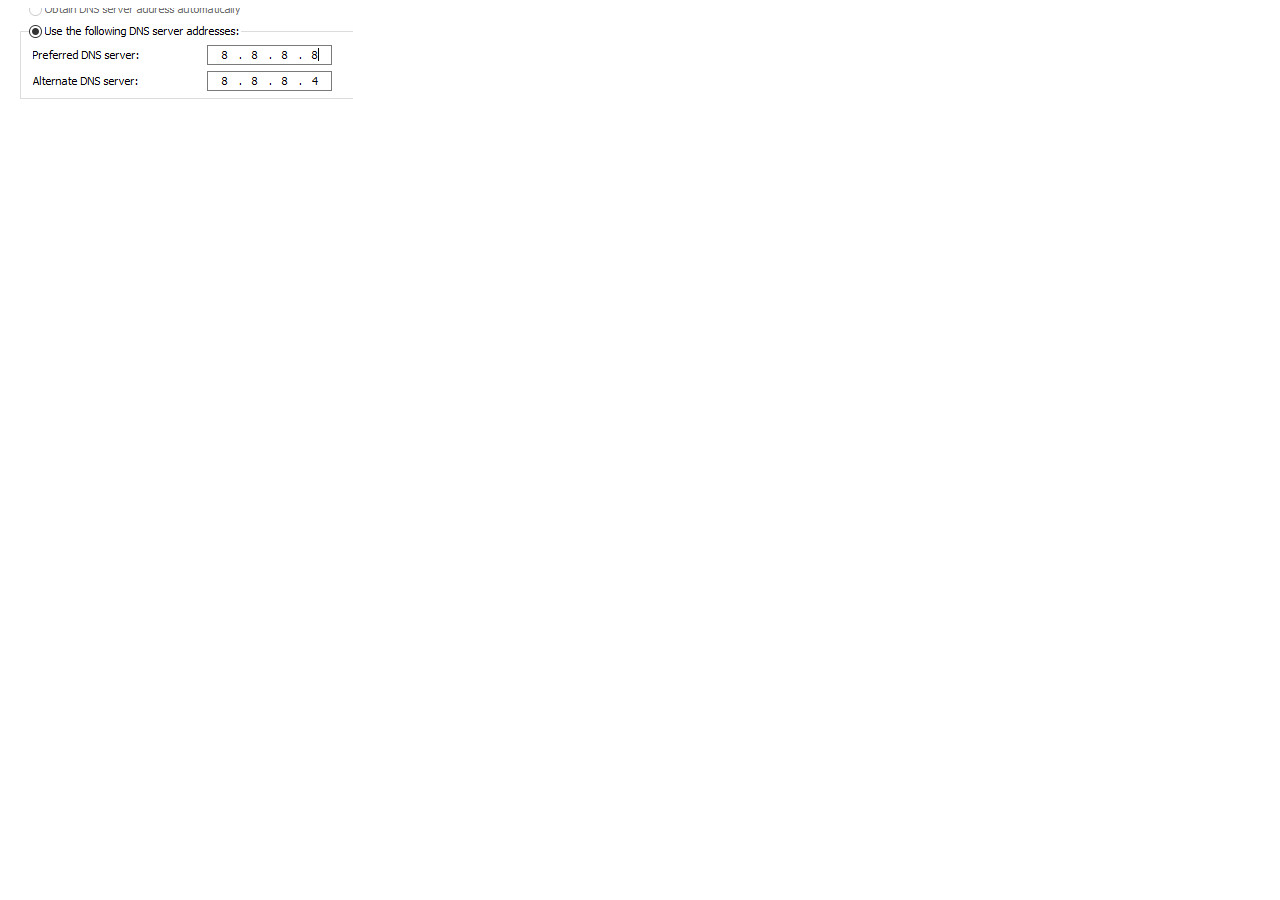
<file: Lab2/Bai3/bai3.html>
<!DOCTYPE html>
<html lang="en">
<head>
    <meta charset="UTF-8">
    <meta name="viewport" content="width=device-width, initial-scale=1.0">
    <title>Document</title>
</head>
<body>
    <img src="dns.jpg" alt="linh bede">

</body>
</html>
</file>
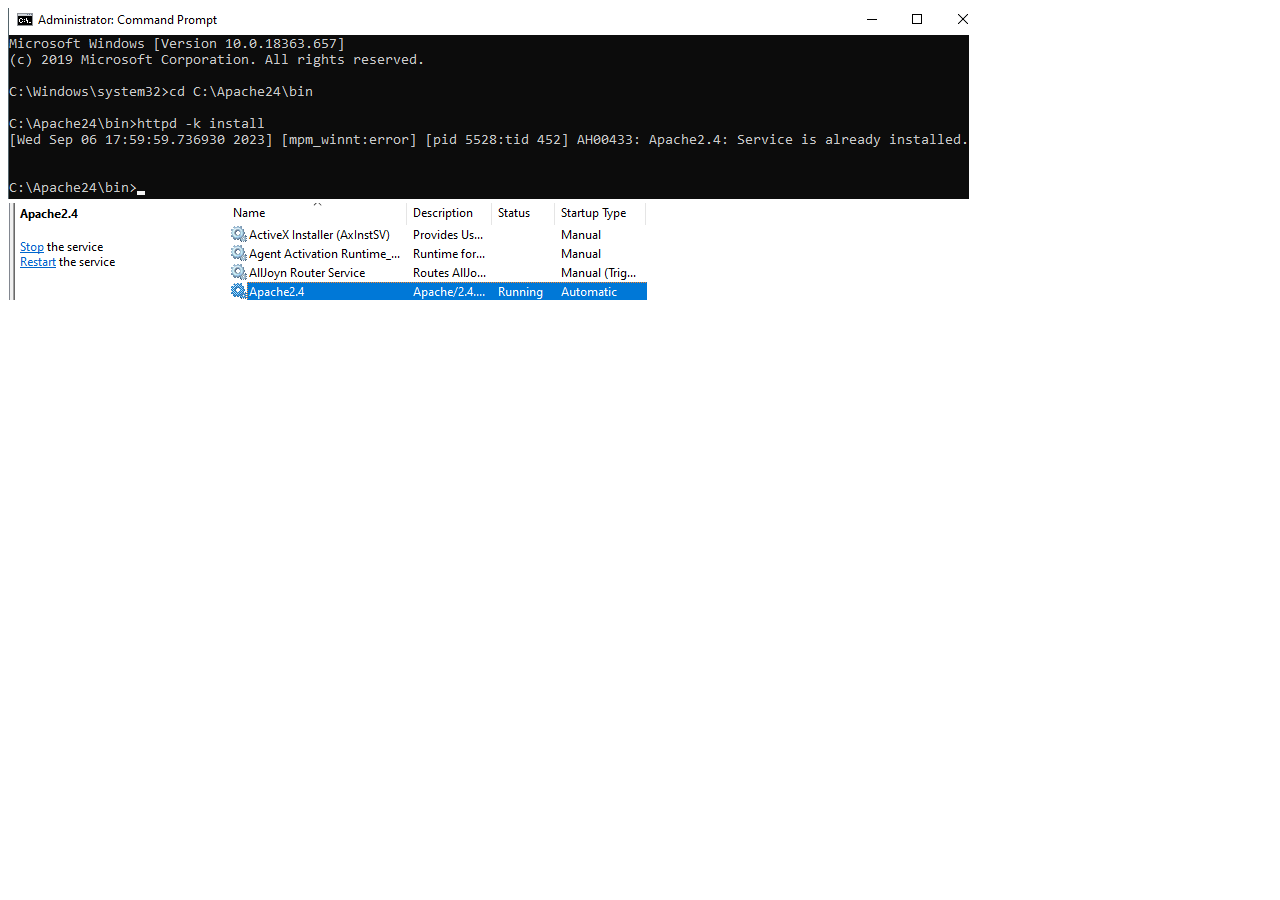
<file: Lab3/Bai1/bai1.html>
<!DOCTYPE html>
<html lang="en">
<head>
    <meta charset="UTF-8">
    <meta name="viewport" content="width=device-width, initial-scale=1.0">
    <title>Document</title>
</head>
<body>
    <img src="caiapache.png" alt="">
    <img src="chayapache.png" alt="">
</body>
</html>
</file>
<file: Lab1/Bai 2/bai2.css>
.hehe {
    display: flex;
}

.hehe img {
    width: 50%;

    padding: 16px;
    border: 2px solid black;
}
</file>
